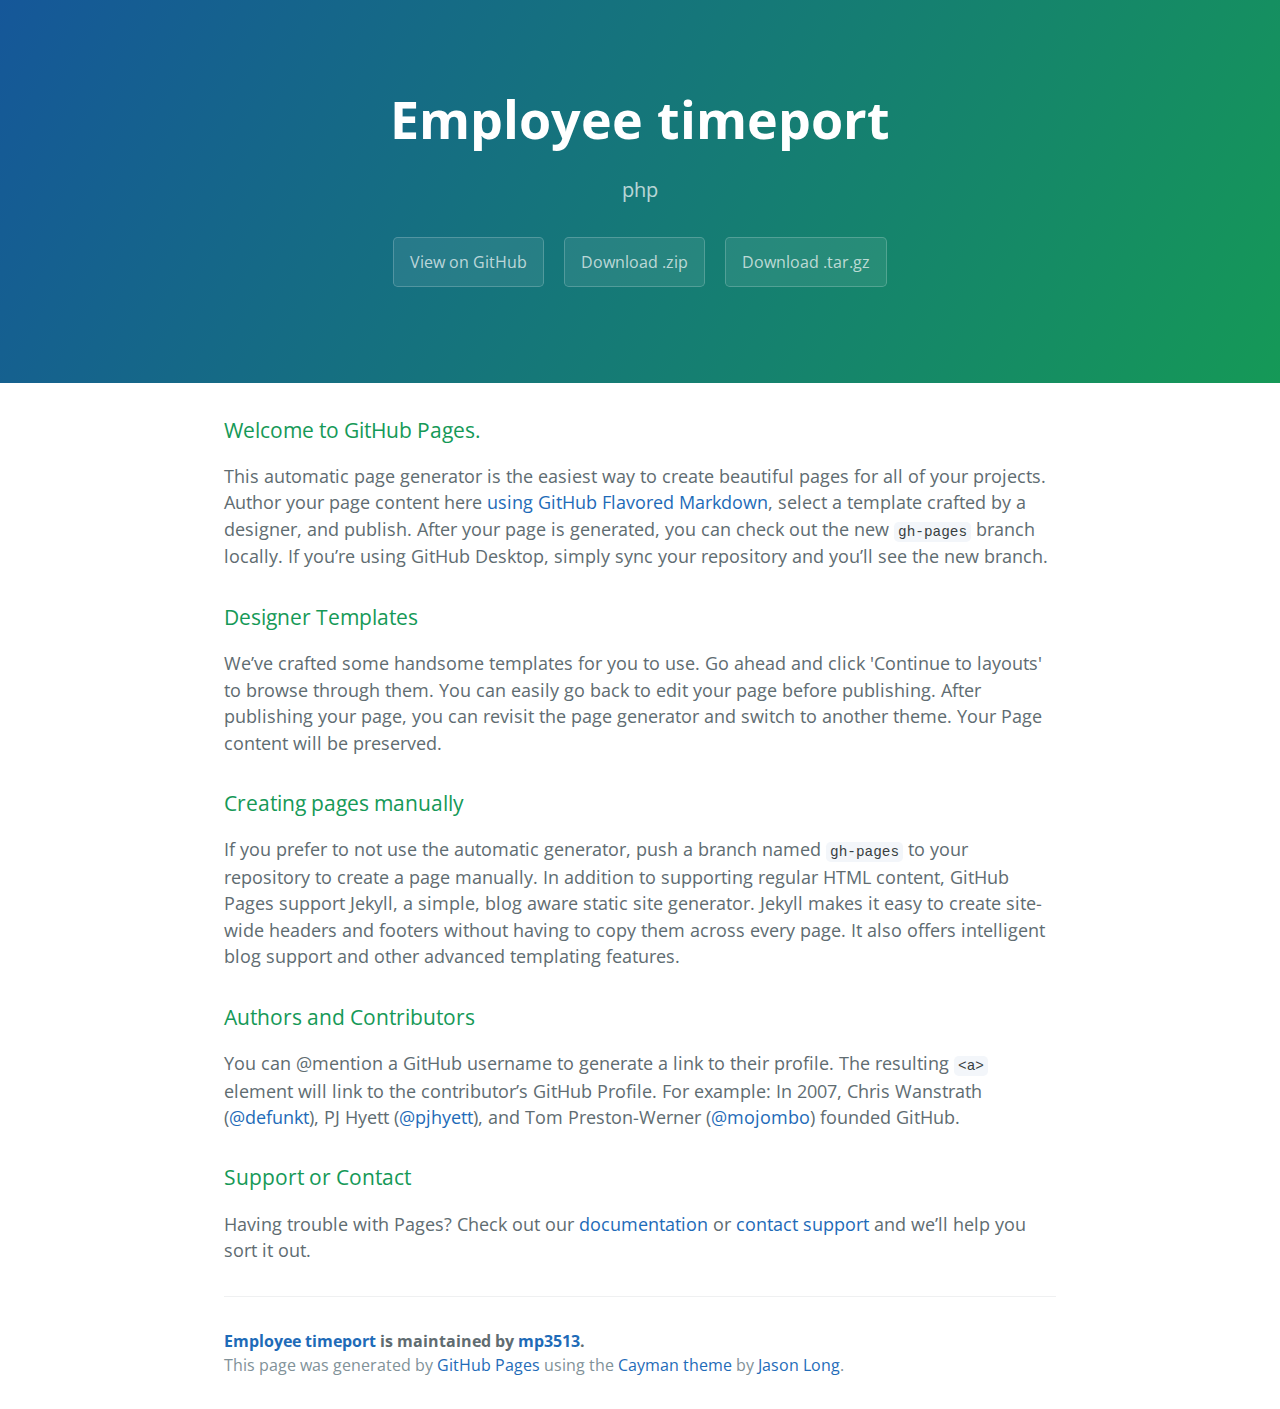
<file: index.html>
<!DOCTYPE html>
<html lang="en-us">
  <head>
    <meta charset="UTF-8">
    <title>Employee timeport by mp3513</title>
    <meta name="viewport" content="width=device-width, initial-scale=1">
    <link rel="stylesheet" type="text/css" href="stylesheets/normalize.css" media="screen">
    <link href='https://fonts.googleapis.com/css?family=Open+Sans:400,700' rel='stylesheet' type='text/css'>
    <link rel="stylesheet" type="text/css" href="stylesheets/stylesheet.css" media="screen">
    <link rel="stylesheet" type="text/css" href="stylesheets/github-light.css" media="screen">
  </head>
  <body>
    <section class="page-header">
      <h1 class="project-name">Employee timeport</h1>
      <h2 class="project-tagline">php</h2>
      <a href="https://github.com/mp3513/Employee_Timeport" class="btn">View on GitHub</a>
      <a href="https://github.com/mp3513/Employee_Timeport/zipball/master" class="btn">Download .zip</a>
      <a href="https://github.com/mp3513/Employee_Timeport/tarball/master" class="btn">Download .tar.gz</a>
    </section>

    <section class="main-content">
      <h3>
<a id="welcome-to-github-pages" class="anchor" href="#welcome-to-github-pages" aria-hidden="true"><span aria-hidden="true" class="octicon octicon-link"></span></a>Welcome to GitHub Pages.</h3>

<p>This automatic page generator is the easiest way to create beautiful pages for all of your projects. Author your page content here <a href="https://guides.github.com/features/mastering-markdown/">using GitHub Flavored Markdown</a>, select a template crafted by a designer, and publish. After your page is generated, you can check out the new <code>gh-pages</code> branch locally. If you’re using GitHub Desktop, simply sync your repository and you’ll see the new branch.</p>

<h3>
<a id="designer-templates" class="anchor" href="#designer-templates" aria-hidden="true"><span aria-hidden="true" class="octicon octicon-link"></span></a>Designer Templates</h3>

<p>We’ve crafted some handsome templates for you to use. Go ahead and click 'Continue to layouts' to browse through them. You can easily go back to edit your page before publishing. After publishing your page, you can revisit the page generator and switch to another theme. Your Page content will be preserved.</p>

<h3>
<a id="creating-pages-manually" class="anchor" href="#creating-pages-manually" aria-hidden="true"><span aria-hidden="true" class="octicon octicon-link"></span></a>Creating pages manually</h3>

<p>If you prefer to not use the automatic generator, push a branch named <code>gh-pages</code> to your repository to create a page manually. In addition to supporting regular HTML content, GitHub Pages support Jekyll, a simple, blog aware static site generator. Jekyll makes it easy to create site-wide headers and footers without having to copy them across every page. It also offers intelligent blog support and other advanced templating features.</p>

<h3>
<a id="authors-and-contributors" class="anchor" href="#authors-and-contributors" aria-hidden="true"><span aria-hidden="true" class="octicon octicon-link"></span></a>Authors and Contributors</h3>

<p>You can @mention a GitHub username to generate a link to their profile. The resulting <code>&lt;a&gt;</code> element will link to the contributor’s GitHub Profile. For example: In 2007, Chris Wanstrath (<a href="https://github.com/defunkt" class="user-mention">@defunkt</a>), PJ Hyett (<a href="https://github.com/pjhyett" class="user-mention">@pjhyett</a>), and Tom Preston-Werner (<a href="https://github.com/mojombo" class="user-mention">@mojombo</a>) founded GitHub.</p>

<h3>
<a id="support-or-contact" class="anchor" href="#support-or-contact" aria-hidden="true"><span aria-hidden="true" class="octicon octicon-link"></span></a>Support or Contact</h3>

<p>Having trouble with Pages? Check out our <a href="https://help.github.com/pages">documentation</a> or <a href="https://github.com/contact">contact support</a> and we’ll help you sort it out.</p>

      <footer class="site-footer">
        <span class="site-footer-owner"><a href="https://github.com/mp3513/Employee_Timeport">Employee timeport</a> is maintained by <a href="https://github.com/mp3513">mp3513</a>.</span>

        <span class="site-footer-credits">This page was generated by <a href="https://pages.github.com">GitHub Pages</a> using the <a href="https://github.com/jasonlong/cayman-theme">Cayman theme</a> by <a href="https://twitter.com/jasonlong">Jason Long</a>.</span>
      </footer>

    </section>

  
  </body>
</html>
</file>
<file: stylesheets/stylesheet.css>
* {
  box-sizing: border-box; }

body {
  padding: 0;
  margin: 0;
  font-family: "Open Sans", "Helvetica Neue", Helvetica, Arial, sans-serif;
  font-size: 16px;
  line-height: 1.5;
  color: #606c71; }

a {
  color: #1e6bb8;
  text-decoration: none; }
  a:hover {
    text-decoration: underline; }

.btn {
  display: inline-block;
  margin-bottom: 1rem;
  color: rgba(255, 255, 255, 0.7);
  background-color: rgba(255, 255, 255, 0.08);
  border-color: rgba(255, 255, 255, 0.2);
  border-style: solid;
  border-width: 1px;
  border-radius: 0.3rem;
  transition: color 0.2s, background-color 0.2s, border-color 0.2s; }
  .btn + .btn {
    margin-left: 1rem; }

.btn:hover {
  color: rgba(255, 255, 255, 0.8);
  text-decoration: none;
  background-color: rgba(255, 255, 255, 0.2);
  border-color: rgba(255, 255, 255, 0.3); }

@media screen and (min-width: 64em) {
  .btn {
    padding: 0.75rem 1rem; } }

@media screen and (min-width: 42em) and (max-width: 64em) {
  .btn {
    padding: 0.6rem 0.9rem;
    font-size: 0.9rem; } }

@media screen and (max-width: 42em) {
  .btn {
    display: block;
    width: 100%;
    padding: 0.75rem;
    font-size: 0.9rem; }
    .btn + .btn {
      margin-top: 1rem;
      margin-left: 0; } }

.page-header {
  color: #fff;
  text-align: center;
  background-color: #159957;
  background-image: linear-gradient(120deg, #155799, #159957); }

@media screen and (min-width: 64em) {
  .page-header {
    padding: 5rem 6rem; } }

@media screen and (min-width: 42em) and (max-width: 64em) {
  .page-header {
    padding: 3rem 4rem; } }

@media screen and (max-width: 42em) {
  .page-header {
    padding: 2rem 1rem; } }

.project-name {
  margin-top: 0;
  margin-bottom: 0.1rem; }

@media screen and (min-width: 64em) {
  .project-name {
    font-size: 3.25rem; } }

@media screen and (min-width: 42em) and (max-width: 64em) {
  .project-name {
    font-size: 2.25rem; } }

@media screen and (max-width: 42em) {
  .project-name {
    font-size: 1.75rem; } }

.project-tagline {
  margin-bottom: 2rem;
  font-weight: normal;
  opacity: 0.7; }

@media screen and (min-width: 64em) {
  .project-tagline {
    font-size: 1.25rem; } }

@media screen and (min-width: 42em) and (max-width: 64em) {
  .project-tagline {
    font-size: 1.15rem; } }

@media screen and (max-width: 42em) {
  .project-tagline {
    font-size: 1rem; } }

.main-content :first-child {
  margin-top: 0; }
.main-content img {
  max-width: 100%; }
.main-content h1, .main-content h2, .main-content h3, .main-content h4, .main-content h5, .main-content h6 {
  margin-top: 2rem;
  margin-bottom: 1rem;
  font-weight: normal;
  color: #159957; }
.main-content p {
  margin-bottom: 1em; }
.main-content code {
  padding: 2px 4px;
  font-family: Consolas, "Liberation Mono", Menlo, Courier, monospace;
  font-size: 0.9rem;
  color: #383e41;
  background-color: #f3f6fa;
  border-radius: 0.3rem; }
.main-content pre {
  padding: 0.8rem;
  margin-top: 0;
  margin-bottom: 1rem;
  font: 1rem Consolas, "Liberation Mono", Menlo, Courier, monospace;
  color: #567482;
  word-wrap: normal;
  background-color: #f3f6fa;
  border: solid 1px #dce6f0;
  border-radius: 0.3rem; }
  .main-content pre > code {
    padding: 0;
    margin: 0;
    font-size: 0.9rem;
    color: #567482;
    word-break: normal;
    white-space: pre;
    background: transparent;
    border: 0; }
.main-content .highlight {
  margin-bottom: 1rem; }
  .main-content .highlight pre {
    margin-bottom: 0;
    word-break: normal; }
.main-content .highlight pre, .main-content pre {
  padding: 0.8rem;
  overflow: auto;
  font-size: 0.9rem;
  line-height: 1.45;
  border-radius: 0.3rem; }
.main-content pre code, .main-content pre tt {
  display: inline;
  max-width: initial;
  padding: 0;
  margin: 0;
  overflow: initial;
  line-height: inherit;
  word-wrap: normal;
  background-color: transparent;
  border: 0; }
  .main-content pre code:before, .main-content pre code:after, .main-content pre tt:before, .main-content pre tt:after {
    content: normal; }
.main-content ul, .main-content ol {
  margin-top: 0; }
.main-content blockquote {
  padding: 0 1rem;
  margin-left: 0;
  color: #819198;
  border-left: 0.3rem solid #dce6f0; }
  .main-content blockquote > :first-child {
    margin-top: 0; }
  .main-content blockquote > :last-child {
    margin-bottom: 0; }
.main-content table {
  display: block;
  width: 100%;
  overflow: auto;
  word-break: normal;
  word-break: keep-all; }
  .main-content table th {
    font-weight: bold; }
  .main-content table th, .main-content table td {
    padding: 0.5rem 1rem;
    border: 1px solid #e9ebec; }
.main-content dl {
  padding: 0; }
  .main-content dl dt {
    padding: 0;
    margin-top: 1rem;
    font-size: 1rem;
    font-weight: bold; }
  .main-content dl dd {
    padding: 0;
    margin-bottom: 1rem; }
.main-content hr {
  height: 2px;
  padding: 0;
  margin: 1rem 0;
  background-color: #eff0f1;
  border: 0; }

@media screen and (min-width: 64em) {
  .main-content {
    max-width: 64rem;
    padding: 2rem 6rem;
    margin: 0 auto;
    font-size: 1.1rem; } }

@media screen and (min-width: 42em) and (max-width: 64em) {
  .main-content {
    padding: 2rem 4rem;
    font-size: 1.1rem; } }

@media screen and (max-width: 42em) {
  .main-content {
    padding: 2rem 1rem;
    font-size: 1rem; } }

.site-footer {
  padding-top: 2rem;
  margin-top: 2rem;
  border-top: solid 1px #eff0f1; }

.site-footer-owner {
  display: block;
  font-weight: bold; }

.site-footer-credits {
  color: #819198; }

@media screen and (min-width: 64em) {
  .site-footer {
    font-size: 1rem; } }

@media screen and (min-width: 42em) and (max-width: 64em) {
  .site-footer {
    font-size: 1rem; } }

@media screen and (max-width: 42em) {
  .site-footer {
    font-size: 0.9rem; } }
</file>
<file: stylesheets/github-light.css>
/*
The MIT License (MIT)

Copyright (c) 2016 GitHub, Inc.

Permission is hereby granted, free of charge, to any person obtaining a copy
of this software and associated documentation files (the "Software"), to deal
in the Software without restriction, including without limitation the rights
to use, copy, modify, merge, publish, distribute, sublicense, and/or sell
copies of the Software, and to permit persons to whom the Software is
furnished to do so, subject to the following conditions:

The above copyright notice and this permission notice shall be included in all
copies or substantial portions of the Software.

THE SOFTWARE IS PROVIDED "AS IS", WITHOUT WARRANTY OF ANY KIND, EXPRESS OR
IMPLIED, INCLUDING BUT NOT LIMITED TO THE WARRANTIES OF MERCHANTABILITY,
FITNESS FOR A PARTICULAR PURPOSE AND NONINFRINGEMENT. IN NO EVENT SHALL THE
AUTHORS OR COPYRIGHT HOLDERS BE LIABLE FOR ANY CLAIM, DAMAGES OR OTHER
LIABILITY, WHETHER IN AN ACTION OF CONTRACT, TORT OR OTHERWISE, ARISING FROM,
OUT OF OR IN CONNECTION WITH THE SOFTWARE OR THE USE OR OTHER DEALINGS IN THE
SOFTWARE.

*/

.pl-c /* comment */ {
  color: #969896;
}

.pl-c1 /* constant, variable.other.constant, support, meta.property-name, support.constant, support.variable, meta.module-reference, markup.raw, meta.diff.header */,
.pl-s .pl-v /* string variable */ {
  color: #0086b3;
}

.pl-e /* entity */,
.pl-en /* entity.name */ {
  color: #795da3;
}

.pl-smi /* variable.parameter.function, storage.modifier.package, storage.modifier.import, storage.type.java, variable.other */,
.pl-s .pl-s1 /* string source */ {
  color: #333;
}

.pl-ent /* entity.name.tag */ {
  color: #63a35c;
}

.pl-k /* keyword, storage, storage.type */ {
  color: #a71d5d;
}

.pl-s /* string */,
.pl-pds /* punctuation.definition.string, string.regexp.character-class */,
.pl-s .pl-pse .pl-s1 /* string punctuation.section.embedded source */,
.pl-sr /* string.regexp */,
.pl-sr .pl-cce /* string.regexp constant.character.escape */,
.pl-sr .pl-sre /* string.regexp source.ruby.embedded */,
.pl-sr .pl-sra /* string.regexp string.regexp.arbitrary-repitition */ {
  color: #183691;
}

.pl-v /* variable */ {
  color: #ed6a43;
}

.pl-id /* invalid.deprecated */ {
  color: #b52a1d;
}

.pl-ii /* invalid.illegal */ {
  color: #f8f8f8;
  background-color: #b52a1d;
}

.pl-sr .pl-cce /* string.regexp constant.character.escape */ {
  font-weight: bold;
  color: #63a35c;
}

.pl-ml /* markup.list */ {
  color: #693a17;
}

.pl-mh /* markup.heading */,
.pl-mh .pl-en /* markup.heading entity.name */,
.pl-ms /* meta.separator */ {
  font-weight: bold;
  color: #1d3e81;
}

.pl-mq /* markup.quote */ {
  color: #008080;
}

.pl-mi /* markup.italic */ {
  font-style: italic;
  color: #333;
}

.pl-mb /* markup.bold */ {
  font-weight: bold;
  color: #333;
}

.pl-md /* markup.deleted, meta.diff.header.from-file */ {
  color: #bd2c00;
  background-color: #ffecec;
}

.pl-mi1 /* markup.inserted, meta.diff.header.to-file */ {
  color: #55a532;
  background-color: #eaffea;
}

.pl-mdr /* meta.diff.range */ {
  font-weight: bold;
  color: #795da3;
}

.pl-mo /* meta.output */ {
  color: #1d3e81;
}
</file>
